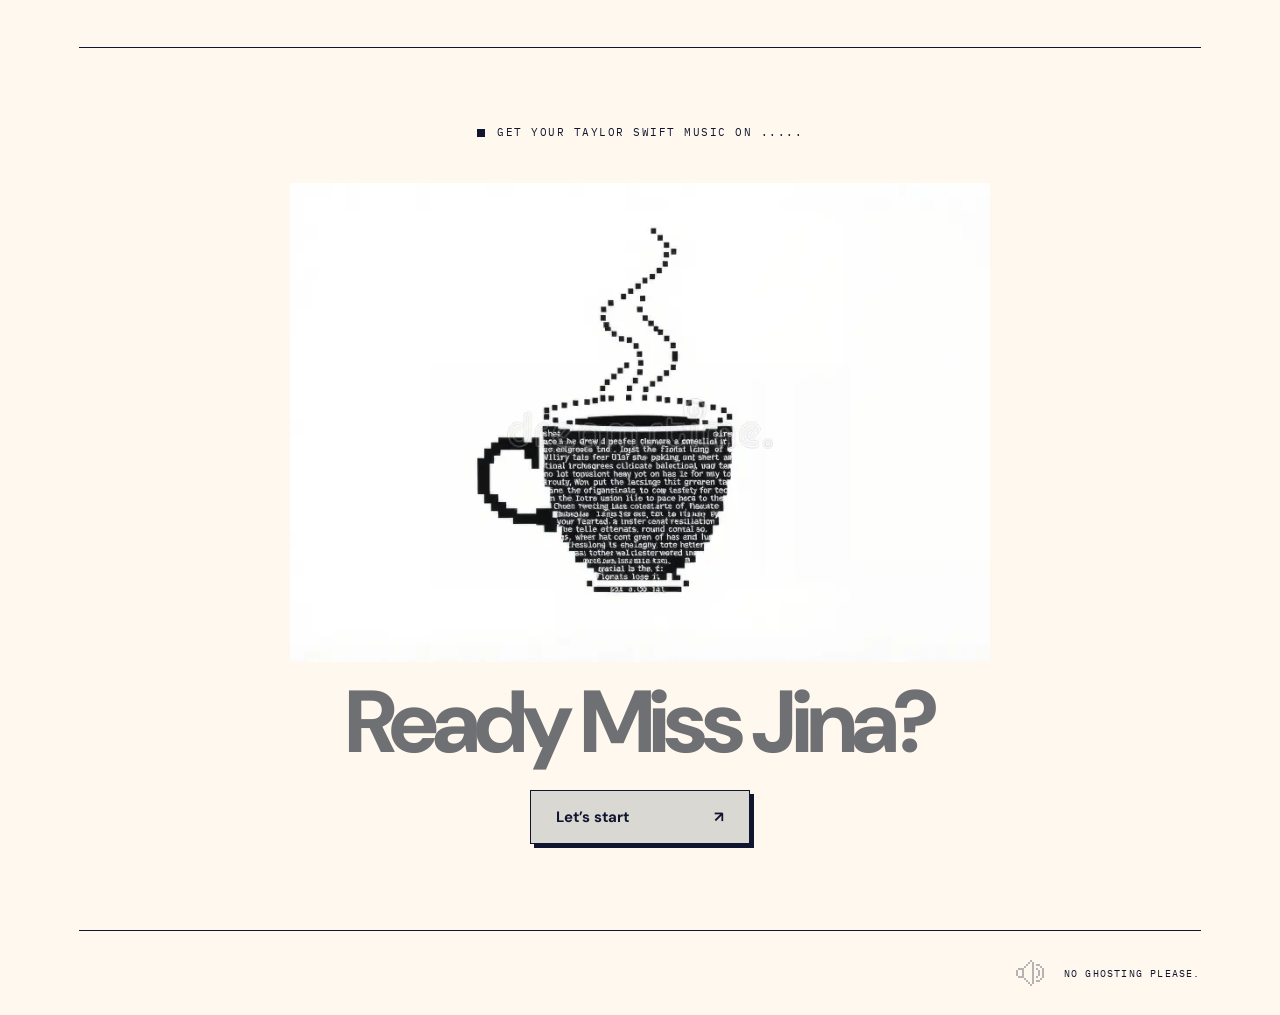
<file: index.html>
<!doctype html>
<html lang="en">
  <head>
    <meta charset="UTF-8">
    <!-- Google tag (gtag.js) -->
    <script async src="https://www.googletagmanager.com/gtag/js?id=G-S35LXWLKHS"></script>
    <script>
      window.dataLayer = window.dataLayer || [];
      function gtag(){dataLayer.push(arguments);}
      gtag('js', new Date());
      // Screen navigation sends page views explicitly to avoid duplicate tracking.
      gtag('config', 'G-S35LXWLKHS', { send_page_view: false });
    </script>
    <meta name="viewport" content="width=device-width, initial-scale=1">
    <meta name="theme-color" content="#fff8ee">
    <meta name="description" content="Five questions and a little curiosity.">
    <title>Trivia</title>
    <link rel="icon" href="./assets/favicon.svg" type="image/svg+xml">
    <link rel="stylesheet" href="./styles.css">
    <script type="module" src="./app.js?v=3"></script>
  </head>
  <body>
    <div class="site-shell">
      <header class="site-header"></header>
      <main id="game" tabindex="-1" aria-live="polite"><div class="loading">Something good is loading<span>…</span></div></main>
      <footer class="site-footer"><div id="progress" class="progress" aria-label="Game progress"></div><div class="footer-actions"><button id="music-toggle" class="music-toggle" type="button" aria-label="Turn music on" aria-pressed="false"><img src="./assets/audio/speaker.svg" alt="" width="28" height="26"></button><span class="footer-note">NO GHOSTING PLEASE.</span></div></footer>
    </div>
    <noscript>This little game needs JavaScript enabled to play.</noscript>
  </body>
</html>
</file>
<file: styles.css>
@font-face{font-family:'DM Sans';src:url('./assets/fonts/dm-sans.ttf') format('truetype');font-style:normal;font-weight:100 900;font-display:swap}
@font-face{font-family:'IBM Plex Mono';src:url('./assets/fonts/ibm-plex-mono.ttf') format('truetype');font-style:normal;font-weight:400;font-display:swap}
:root{--ink:#10162f;--paper:#fff8ee;--yellow:#ffd300;--muted:#626579;--border:#10162f;--pink:#f2b5d4;--blue:#c6d6f8;--font-sans:'DM Sans',Arial,sans-serif;--font-mono:'IBM Plex Mono',monospace;color:var(--ink);background:var(--paper);font-family:var(--font-sans);font-synthesis:none}
*{box-sizing:border-box}body{margin:0}button,input,textarea{font:inherit}button,a,input,textarea{-webkit-tap-highlight-color:transparent}button{cursor:pointer}button:disabled{cursor:not-allowed;opacity:.45}a{color:inherit}button:focus-visible,a:focus-visible,input:focus-visible,textarea:focus-visible{outline:3px solid #5534cf;outline-offset:5px}::selection{background:var(--yellow);color:var(--ink)}
.site-shell{max-width:1600px;min-height:100svh;margin:auto;padding:0 6.2%;display:flex;flex-direction:column}.site-header{height:48px;flex:none;border-bottom:1px solid var(--ink)}.header-note,.edition,.site-footer{font:10px/1.5 var(--font-mono);letter-spacing:1.2px}.edition{display:flex;gap:24px;align-items:center}.edition>span{font:28px var(--font-sans)}#game{flex:1;outline:none;min-height:620px;display:flex;flex-direction:column;padding:60px 0 70px}#game>section{flex:1}.site-footer{min-height:85px;display:flex;align-items:center;justify-content:space-between;gap:18px;border-top:1px solid var(--ink)}.site-footer>span:first-child span{margin-left:8px}.progress{display:flex;gap:8px}.progress-step{width:26px;height:26px;border:1px solid #b8b6b0;display:grid;place-items:center;font-size:9px;color:var(--muted)}.progress-step.is-current{background:var(--yellow);border-color:var(--ink);color:var(--ink)}.progress-step.is-complete{background:var(--ink);border-color:var(--ink);color:var(--paper)}
.eyebrow,.question-topline{font:11px/1.6 var(--font-mono);letter-spacing:1.5px;text-transform:uppercase}.eyebrow{display:flex;align-items:center;gap:12px;margin:0 0 25px}.eyebrow::before{content:'';width:8px;height:8px;background:var(--ink);display:inline-block}.screen-title{font-size:clamp(38px,5.6vw,78px);line-height:1.02;font-weight:600;letter-spacing:-3px;margin:0 0 25px;max-width:900px}.screen-copy{font-size:17px;line-height:1.7;max-width:510px;color:var(--muted);margin:0 0 28px}.question-topline{display:flex;justify-content:space-between;margin-bottom:30px;color:var(--muted)}.button{border:1px solid var(--ink);min-height:54px;padding:15px 25px;display:inline-flex;align-items:center;justify-content:center;gap:24px;font-size:15px;font-weight:700;border-radius:0;text-decoration:none;transition:transform .18s,box-shadow .18s,background .18s}.button-primary{background:var(--yellow);color:var(--ink);box-shadow:4px 4px 0 var(--ink)}.button-primary:hover:not(:disabled){transform:translate(-2px,-2px);box-shadow:6px 6px 0 var(--ink)}.button-primary:active:not(:disabled){transform:translate(3px,3px);box-shadow:1px 1px 0 var(--ink)}.button-secondary{background:transparent;color:var(--ink)}.button-secondary:hover{background:#eee6da}.options{display:grid;grid-template-columns:repeat(2,minmax(0,1fr));gap:14px;margin:28px 0}.option-card{position:relative;display:flex;align-items:center;gap:16px;background:transparent;border:1px solid var(--ink);padding:22px;text-align:left;color:var(--ink);transition:background .2s,transform .2s,box-shadow .2s}.option-card:hover{background:white;transform:translateY(-2px);box-shadow:3px 3px 0 var(--ink)}.option-card[aria-pressed=true],.option-card.is-selected{background:var(--yellow);box-shadow:3px 3px 0 var(--ink)}.option-icon{font-size:28px}.option-label{font-weight:700;font-size:17px;display:block}.option-detail{font-size:13px;line-height:1.6;color:var(--muted);display:block;margin-top:4px}.screen-footer{margin-top:32px;display:flex;align-items:center;gap:24px;justify-content:space-between}.hint{font:11px/1.6 var(--font-mono);color:var(--muted)}.loading,.load-error{margin:auto;padding:50px 0}.screen-enter{animation:screen-in .4s ease both}@keyframes screen-in{from{opacity:0;transform:translateY(12px)}to{opacity:1;transform:translateY(0)}}
@media(min-width:1450px){#game{padding-top:80px;padding-bottom:90px}}@media(max-width:760px){.site-shell{padding:0 6%}.site-header{height:40px}.header-note{display:none}.edition{font-size:9px;gap:10px}#game{min-height:600px;padding:38px 0 45px}.screen-title{letter-spacing:-1.8px}.screen-copy{font-size:15px}.site-footer{flex-wrap:wrap;padding:20px 0;font-size:8px;gap:15px}.footer-note{display:none}.options{gap:12px}.option-card{padding:16px}.screen-footer{align-items:flex-start;gap:18px}.question-topline{font-size:9px}.option-label{font-size:15px}}@media(max-width:420px){.options{grid-template-columns:1fr}.site-footer{letter-spacing:.6px}.screen-footer{flex-direction:column}.button{min-height:52px}}@media(prefers-reduced-motion:reduce){*,*::before,*::after{animation-duration:.01ms!important;animation-iteration-count:1!important;transition-duration:.01ms!important;scroll-behavior:auto!important}}

:root{--theme-accent:#77777b;--theme-on-accent:#ffffff;--theme-surface:#ffffff;--theme-soft:#d9d8d3}
body{background:var(--paper);transition:background-color .75s}
.site-shell{transition:filter var(--reveal-duration,.75s)}
.theme-webgl{position:fixed;inset:0;width:100vw;height:100vh;pointer-events:none;z-index:1000}
.has-theme .button-secondary:hover,.has-theme .option-card:hover{background:var(--theme-soft)}
.has-theme .option-card{background:var(--theme-surface)}
.has-theme .option-card.is-selected,.has-theme .option-card[aria-pressed=true]{background:var(--yellow)}
.has-theme .progress-step.is-current{background:var(--theme-accent);color:var(--theme-on-accent)}
.has-theme .button-primary{background:var(--theme-accent);color:var(--theme-on-accent)}
.has-theme .button-primary:disabled{opacity:.55}
.has-theme :is(button,a,input,textarea):focus-visible{outline-color:var(--theme-accent)}
@media(prefers-reduced-motion:reduce){body,.site-shell{transition:none}}
.has-theme #game .screen-title em{color:var(--theme-strong)}
.footer-actions{display:flex;align-items:center;gap:12px;margin-left:auto}
.music-toggle{display:grid;place-items:center;width:44px;height:44px;padding:8px;border:0;background:transparent;color:var(--ink)}
.music-toggle img{display:block;width:28px;height:26px;opacity:.3;transition:opacity .2s;image-rendering:pixelated}
.music-toggle.is-playing img{opacity:1}
.music-toggle:hover img{opacity:.65}
.music-toggle.is-playing:hover img{opacity:1}
</file>
